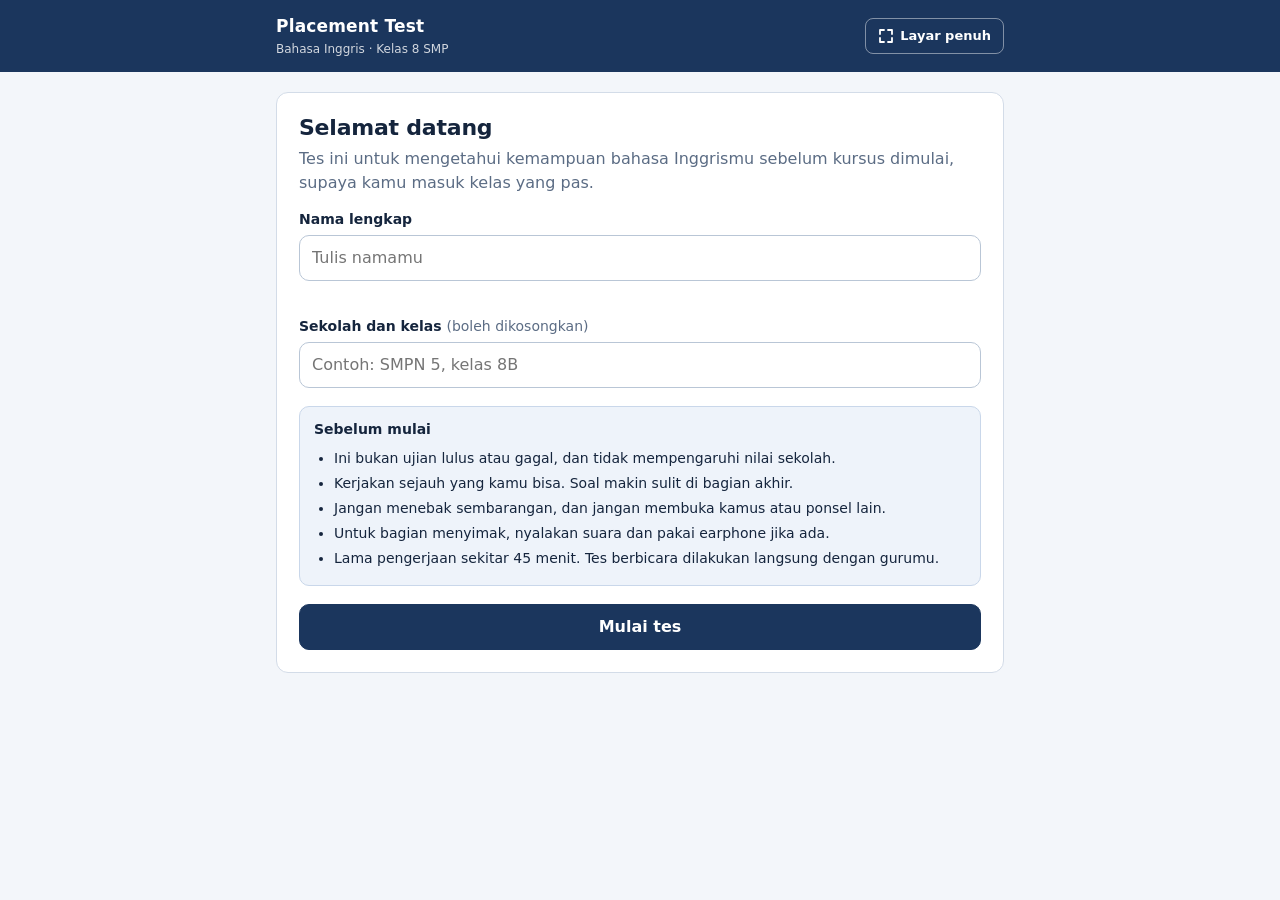
<file: index.html>
<!doctype html>
<html lang="id">
<head>
<meta charset="utf-8">
<meta name="viewport" content="width=device-width, initial-scale=1, viewport-fit=cover">
<title>Placement Test Bahasa Inggris</title>
<link rel="stylesheet" href="style.css">
</head>
<body>
<header class="bar">
  <div class="bar-inner">
    <div class="brand">Placement Test<small>Bahasa Inggris · Kelas 8 SMP</small></div>
    <div class="spacer"></div>
    <div class="meta" id="step-meta"></div>
    <button class="fs-btn" id="fs-btn" type="button" hidden aria-pressed="false">
      <svg id="fs-icon" width="16" height="16" viewBox="0 0 16 16" fill="none" stroke="currentColor" stroke-width="1.8" stroke-linecap="round" stroke-linejoin="round" aria-hidden="true"></svg>
      <span id="fs-label">Layar penuh</span>
    </button>
  </div>
  <div class="progress" id="progress" hidden><i id="progress-bar"></i></div>
</header>
<main class="wrap" id="app"><div class="card">Memuat soal…</div></main>
<script>
(function () {
  var btn = document.getElementById('fs-btn');
  var root = document.documentElement;
  var request = root.requestFullscreen || root.webkitRequestFullscreen;
  var exit = document.exitFullscreen || document.webkitExitFullscreen;
  // iPhone Safari tidak mendukung layar penuh untuk halaman web: tombol disembunyikan di sana.
  if (!request || !exit) return;
  var ENTER = '<path d="M2 6V2h4M10 2h4v4M14 10v4h-4M6 14H2v-4"/>';
  var LEAVE = '<path d="M6 2v4H2M14 6h-4V2M10 14v-4h4M2 10h4v4"/>';
  function active() { return !!(document.fullscreenElement || document.webkitFullscreenElement); }
  function paint() {
    var on = active();
    document.getElementById('fs-icon').innerHTML = on ? LEAVE : ENTER;
    document.getElementById('fs-label').textContent = on ? 'Keluar layar penuh' : 'Layar penuh';
    btn.setAttribute('aria-pressed', on ? 'true' : 'false');
  }
  btn.addEventListener('click', function () {
    try {
      var p = active() ? exit.call(document) : request.call(root);
      if (p && p.catch) p.catch(function () {});
    } catch (e) { /* abaikan */ }
  });
  document.addEventListener('fullscreenchange', paint);
  document.addEventListener('webkitfullscreenchange', paint);
  btn.hidden = false;
  paint();
})();
</script>
<script src="config.js"></script>
<script src="app.js"></script>
</body>
</html>
</file>
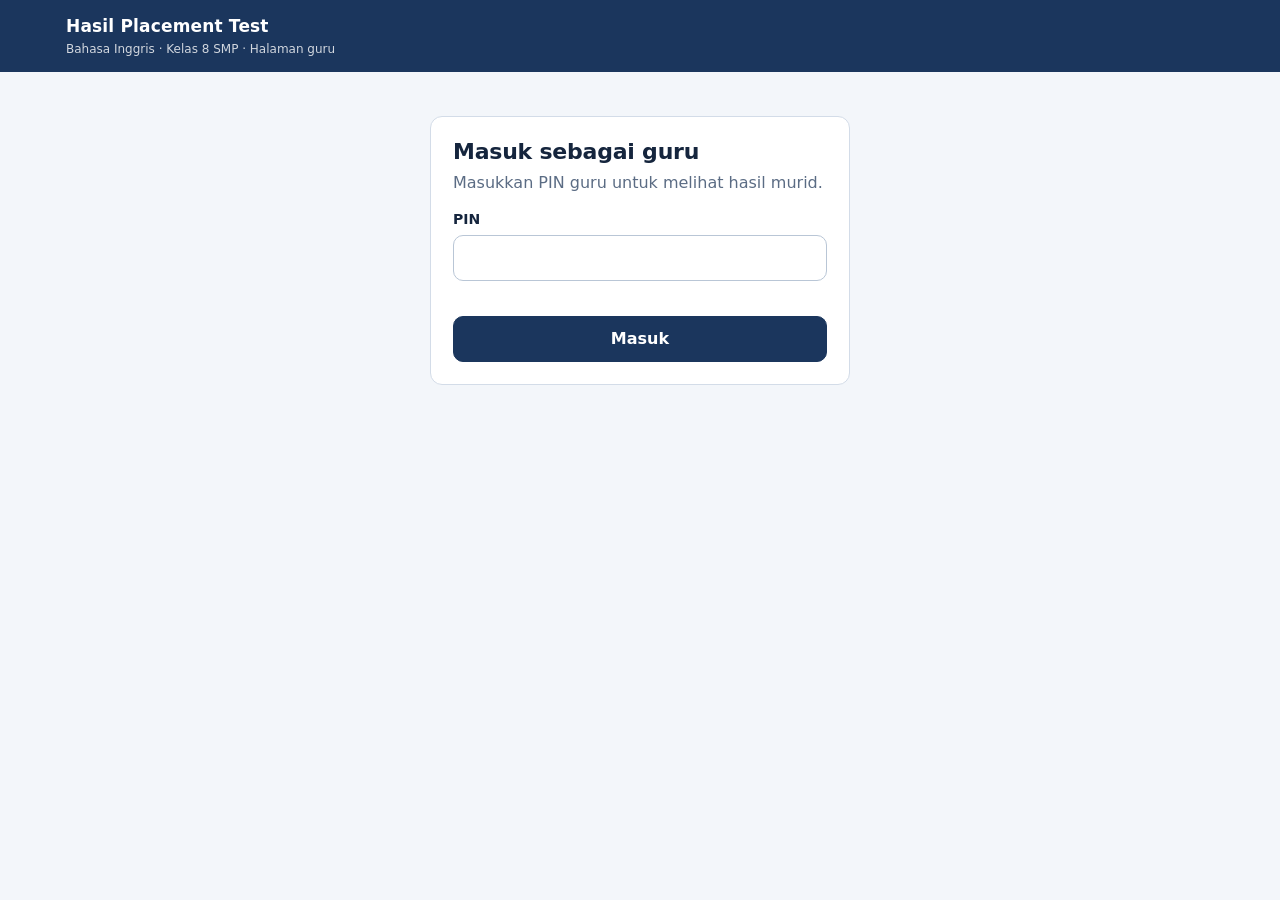
<file: guru.html>
<!doctype html>
<html lang="id">
<head>
<meta charset="utf-8">
<meta name="viewport" content="width=device-width, initial-scale=1, viewport-fit=cover">
<title>Hasil Placement Test (Guru)</title>
<link rel="stylesheet" href="style.css">
</head>
<body>
<header class="bar wide">
  <div class="bar-inner">
    <div class="brand">Hasil Placement Test<small>Bahasa Inggris · Kelas 8 SMP · Halaman guru</small></div>
    <div class="spacer"></div>
    <span class="live" id="live" hidden><i></i><span id="live-text">Terhubung</span></span>
    <button class="btn ghost small" id="logout" type="button" hidden>Keluar</button>
  </div>
</header>

<main class="wrap wide">
  <section class="card" id="login" style="max-width:420px;margin:24px auto 0;width:100%">
    <h2>Masuk sebagai guru</h2>
    <p class="lead">Masukkan PIN guru untuk melihat hasil murid.</p>
    <form id="login-form" class="stack">
      <div><label class="fl" for="pin">PIN</label>
        <input class="inp" id="pin" type="password" inputmode="numeric" autocomplete="current-password">
        <div class="err" id="login-err"></div></div>
      <button class="btn block" type="submit">Masuk</button>
    </form>
  </section>

  <div id="dash" hidden class="stack" style="gap:16px">
    <div class="grid-top">
      <section class="card">
        <h2 style="font-size:18px">Sebaran kelas</h2>
        <div class="dist-bar" id="dist-bar" role="img" aria-label="Sebaran siswa per kelas"></div>
        <div class="legend" id="legend"></div>
        <p class="lead" style="margin:14px 0 0;font-size:14px" id="sum-sub"></p>
      </section>
      <section class="card">
        <h2 style="font-size:18px">Alamat untuk murid</h2>
        <p class="lead" style="font-size:14px;margin-bottom:0">Bagikan alamat ini ke murid. Murid bisa membukanya di browser HP atau tablet dari mana saja, asal ada internet.</p>
        <div id="urls"></div>
      </section>
    </div>

    <section class="card">
      <div class="toolbar">
        <div><label class="fl" for="q">Cari nama</label><input class="inp" id="q" type="search" placeholder="Ketik nama"></div>
        <div><label class="fl" for="filter">Tampilkan</label>
          <select class="inp" id="filter">
            <option value="all">Semua murid</option>
            <option value="wait">Menunggu nilai menulis atau berbicara</option>
            <option value="0">Pemula (A1)</option>
            <option value="1">Dasar (A2)</option>
            <option value="2">Menengah (B1)</option>
            <option value="3">Lanjutan (B1 kuat–B2)</option>
          </select></div>
        <div><label class="fl" for="sort">Urutkan</label>
          <select class="inp" id="sort">
            <option value="new">Terbaru</option>
            <option value="name">Nama A–Z</option>
            <option value="hi">Rata-rata tertinggi</option>
            <option value="lo">Rata-rata terendah</option>
          </select></div>
        <button class="btn ghost" id="autofill" type="button" title="Mengisi nilai Menulis yang masih kosong dengan saran otomatis. Nilai yang sudah ada tidak diubah.">Isi nilai Menulis otomatis</button>
        <button class="btn ghost" id="csv" type="button">Unduh CSV</button>
      </div>
      <div class="table-scroll">
        <table>
          <thead><tr>
            <th>Masuk</th><th>Nama</th>
            <th class="num">Tata bahasa /30</th><th class="num">Membaca /10</th><th class="num">Menyimak /10</th>
            <th class="num">Menulis /16</th><th class="num">Berbicara /16</th>
            <th class="num">Rata-rata</th><th>Kelas</th><th></th>
          </tr></thead>
          <tbody id="rows"></tbody>
        </table>
      </div>
      <div class="empty" id="empty" hidden></div>
    </section>

    <p class="lead" style="font-size:13px">Nilai menulis dan berbicara diisi guru dengan menjumlahkan skor 4 aspek rubrik (masing-masing 1 sampai 4, maksimal 16). Nilai menulis juga bisa diisi dengan saran otomatis (perkiraan dari bentuk tulisan, bukan pemahaman makna), yang ditandai "otomatis" sampai Anda mengubahnya. Kelas muncul otomatis setelah kelima nilai terisi. Rata-rata level = (Tata bahasa + Membaca + Menyimak + Menulis + 2 × Berbicara) ÷ 6.</p>
  </div>
</main>

<script src="config.js"></script>
<script src="scoring.js"></script>
<script src="autoscore.js"></script>
<script src="guru.js"></script>
</body>
</html>
</file>
<file: style.css>
:root {
  --navy: #1b365d;
  --navy-2: #264a7a;
  --teal: #1f7a8c;
  --bg: #f3f6fa;
  --surface: #ffffff;
  --surface-2: #e9eff6;
  --ink: #15253d;
  --muted: #5b6c84;
  --line: #d3dce8;
  --danger: #a3412a;
  --ok: #1e7a4d;
  --l1: #a3412a;
  --l2: #8a5e00;
  --l3: #1b6d7d;
  --l4: #1b365d;
  --font: "Segoe UI", system-ui, -apple-system, Roboto, "Helvetica Neue", Arial, sans-serif;
  color-scheme: light;
}
* { box-sizing: border-box; }
html { -webkit-text-size-adjust: 100%; }
body {
  margin: 0; background: var(--bg); color: var(--ink);
  font-family: var(--font); font-size: 16px; line-height: 1.5;
}
h1, h2, h3 { margin: 0; line-height: 1.2; letter-spacing: -0.01em; }
button, input, select, textarea { font: inherit; color: inherit; }
button { cursor: pointer; }
:focus-visible { outline: 3px solid var(--teal); outline-offset: 2px; }
[hidden] { display: none !important; }

/* top bar */
.bar { background: var(--navy); color: #fff; }
.bar-inner { max-width: 760px; margin: 0 auto; padding: 14px 16px; display: flex; align-items: center; gap: 12px; }
.bar.wide .bar-inner { max-width: 1180px; }
.brand { font-weight: 700; font-size: 17px; letter-spacing: 0.01em; }
.brand small { display: block; font-weight: 400; font-size: 12px; opacity: 0.8; letter-spacing: 0; }
.bar .spacer { flex: 1; }
.bar .meta { font-size: 13px; opacity: 0.9; }

.wrap { max-width: 760px; margin: 0 auto; padding: 20px 16px 56px; display: flex; flex-direction: column; gap: 16px; }
.wrap.wide { max-width: 1180px; }
.card { background: var(--surface); border: 1px solid var(--line); border-radius: 12px; padding: 22px; }
.card h2 { font-size: 22px; margin-bottom: 6px; }
.lead { color: var(--muted); margin: 0 0 14px; }

/* buttons */
.btn { display: inline-flex; align-items: center; justify-content: center; gap: 8px; min-height: 46px; padding: 10px 22px;
  border-radius: 10px; border: 1px solid var(--navy); background: var(--navy); color: #fff; font-weight: 600; }
.btn:hover { background: var(--navy-2); }
.btn:disabled { opacity: 0.45; cursor: not-allowed; }
.btn.ghost { background: #fff; color: var(--navy); border-color: var(--line); }
.btn.ghost:hover { border-color: var(--navy); background: #fff; }
.btn.danger { background: #fff; color: var(--danger); border-color: var(--danger); }
.btn.small { min-height: 34px; padding: 5px 12px; font-size: 14px; border-radius: 8px; }
.btn.block { width: 100%; }

/* form */
label.fl { display: block; font-weight: 600; font-size: 14px; margin-bottom: 5px; }
.fl .opt { font-weight: 400; color: var(--muted); }
.inp { width: 100%; min-height: 46px; padding: 10px 12px; background: #fff; border: 1px solid #b9c6d6; border-radius: 10px; }
textarea.inp { min-height: 130px; resize: vertical; line-height: 1.5; }
.inp[aria-invalid="true"] { border-color: var(--danger); }
.err { color: var(--danger); font-size: 13px; min-height: 18px; margin-top: 3px; }
.stack { display: flex; flex-direction: column; gap: 14px; }

/* student */
.progress { height: 6px; background: rgba(255,255,255,0.25); }
.progress > i { display: block; height: 100%; background: #fff; width: 0; transition: width .25s; }
.step-label { font-size: 13px; color: var(--muted); font-weight: 600; letter-spacing: 0.04em; text-transform: uppercase; }
.sec-title { font-size: 22px; margin: 2px 0 4px; }
.q { padding: 18px 0; border-top: 1px solid var(--line); }
.q:first-of-type { border-top: 0; padding-top: 4px; }
.q-text { font-weight: 600; margin: 0 0 10px; }
.q-no { color: var(--teal); margin-right: 6px; }
.opts { display: flex; flex-direction: column; gap: 8px; }
.opt { position: relative; }
.opt input { position: absolute; opacity: 0; inset: 0; width: 100%; height: 100%; margin: 0; cursor: pointer; }
.opt span { display: flex; gap: 12px; align-items: flex-start; padding: 11px 14px; border: 1.5px solid var(--line); border-radius: 10px; background: #fff; }
.opt span b { flex: none; width: 24px; height: 24px; border-radius: 50%; border: 1.5px solid #9fb0c5; display: grid; place-items: center; font-size: 12px; color: var(--muted); }
.opt input:checked + span { border-color: var(--navy); background: #eef3fa; }
.opt input:checked + span b { background: var(--navy); border-color: var(--navy); color: #fff; }
.opt input:focus-visible + span { outline: 3px solid var(--teal); outline-offset: 1px; }
.passage { background: var(--surface-2); border-radius: 10px; padding: 16px 18px; margin: 10px 0 6px; line-height: 1.65; }
.passage h3 { font-size: 15px; margin-bottom: 8px; color: var(--navy); }
.audio-card { display: flex; gap: 14px; align-items: center; flex-wrap: wrap; background: var(--surface-2); border-radius: 10px; padding: 16px 18px; margin: 10px 0 6px; }
.audio-card .info { flex: 1; min-width: 160px; }
.audio-card .info strong { display: block; }
.audio-card .info span { color: var(--muted); font-size: 14px; }
.nav { display: flex; gap: 10px; justify-content: space-between; margin-top: 8px; }
.nav .btn { flex: 1; }
.wc { color: var(--muted); font-size: 13px; text-align: right; margin-top: 4px; }
.summary { display: flex; flex-direction: column; gap: 8px; margin: 12px 0; }
.sum-row { display: flex; justify-content: space-between; gap: 10px; padding: 10px 14px; border: 1px solid var(--line); border-radius: 10px; background: #fff; }
.sum-row.warn { border-color: #d9a441; background: #fff8e8; }
.sum-row button { background: none; border: 0; color: var(--teal); font-weight: 600; text-decoration: underline; padding: 0; }
.notice { background: #eef3fa; border: 1px solid #c9d7ea; border-radius: 10px; padding: 12px 14px; font-size: 14px; }
.list { margin: 8px 0 0; padding-left: 20px; }
.list li { margin: 4px 0; }
.done-mark { width: 64px; height: 64px; border-radius: 50%; background: #e6f4ec; color: var(--ok); display: grid; place-items: center; font-size: 34px; margin-bottom: 12px; }

/* teacher */
.grid-top { display: grid; grid-template-columns: 1.3fr 1fr; gap: 16px; }
.dist-bar { display: flex; height: 16px; border-radius: 8px; overflow: hidden; background: var(--surface-2); gap: 2px; margin: 8px 0 14px; }
.dist-bar span { display: block; min-width: 6px; }
.legend { display: grid; grid-template-columns: repeat(4, minmax(0, 1fr)); gap: 10px; }
.legend .n { font-size: 30px; font-weight: 700; line-height: 1; font-variant-numeric: tabular-nums; }
.legend .t { font-size: 13px; font-weight: 600; display: flex; align-items: center; gap: 6px; margin-top: 4px; }
.legend .c { font-size: 12px; color: var(--muted); }
.dot { width: 10px; height: 10px; border-radius: 50%; flex: none; }
.k0 { --kc: var(--l1); } .k1 { --kc: var(--l2); } .k2 { --kc: var(--l3); } .k3 { --kc: var(--l4); }
.dot, .dist-bar .k0, .dist-bar .k1, .dist-bar .k2, .dist-bar .k3 { background: var(--kc); }
.url-box { display: flex; gap: 8px; align-items: center; background: var(--surface-2); border-radius: 10px; padding: 10px 12px; margin-top: 8px; }
.url-box code { flex: 1; font-size: 15px; font-weight: 600; word-break: break-all; }
.toolbar { display: grid; grid-template-columns: minmax(0, 1.4fr) minmax(0, 1fr) minmax(0, 1fr) auto; gap: 10px; align-items: end; margin-bottom: 12px; }
.table-scroll { overflow-x: auto; }
table { border-collapse: collapse; width: 100%; min-width: 980px; }
th { text-align: left; font-size: 12px; letter-spacing: 0.05em; text-transform: uppercase; color: var(--muted); padding: 8px 10px; border-bottom: 2px solid var(--line); white-space: nowrap; }
td { padding: 10px; border-bottom: 1px solid var(--line); vertical-align: middle; }
td.num, th.num { text-align: right; font-variant-numeric: tabular-nums; white-space: nowrap; }
td.name { font-weight: 600; min-width: 150px; }
td.name small { display: block; color: var(--muted); font-weight: 400; font-size: 12px; }
tr.detail td { background: #f8fafc; padding: 16px 18px; }
.mini { width: 68px; min-height: 36px; padding: 4px 8px; text-align: right; border: 1px solid #b9c6d6; border-radius: 8px; font-variant-numeric: tabular-nums; }
.lv { display: inline-block; margin-left: 6px; font-size: 11px; font-weight: 700; padding: 1px 6px; border-radius: 6px; color: var(--c); background: color-mix(in srgb, var(--c) 13%, #fff); }
.lv1 { --c: var(--l1); } .lv2 { --c: var(--l2); } .lv3 { --c: var(--l3); } .lv4 { --c: var(--l4); }
.kelas { display: inline-block; font-weight: 700; font-size: 13px; padding: 3px 10px; border-radius: 999px; color: var(--kc); background: color-mix(in srgb, var(--kc) 13%, #fff); }
.pending { color: var(--muted); font-size: 13px; font-style: italic; }
.new { display: inline-block; background: var(--teal); color: #fff; font-size: 11px; font-weight: 700; padding: 1px 7px; border-radius: 999px; margin-left: 6px; vertical-align: 1px; }
.flag { color: var(--danger); font-size: 12px; }
.detail-grid { display: grid; grid-template-columns: 1fr 1fr; gap: 18px; }
.write-box { background: #fff; border: 1px solid var(--line); border-radius: 10px; padding: 12px 14px; white-space: pre-wrap; font-size: 15px; min-height: 60px; }
.detail h4 { margin: 0 0 6px; font-size: 13px; text-transform: uppercase; letter-spacing: 0.05em; color: var(--muted); }
.live { display: inline-flex; align-items: center; gap: 6px; font-size: 13px; }
.live i { width: 9px; height: 9px; border-radius: 50%; background: #5ad18a; }
.live.off i { background: #e0a040; }
.empty { text-align: center; padding: 34px 12px; color: var(--muted); }

@media (max-width: 800px) {
  .grid-top, .detail-grid { grid-template-columns: 1fr; }
  .legend { grid-template-columns: repeat(2, minmax(0, 1fr)); }
  .toolbar { grid-template-columns: 1fr; }
  .card { padding: 18px; }
}
@media (prefers-reduced-motion: reduce) { * { transition: none !important; } }

/* tombol layar penuh (halaman murid) */
.fs-btn { display: inline-flex; align-items: center; gap: 6px; min-height: 36px; padding: 6px 12px; border-radius: 8px;
  border: 1px solid rgba(255,255,255,0.45); background: transparent; color: #fff; font-size: 13px; font-weight: 600; white-space: nowrap; }
.fs-btn:hover { background: rgba(255,255,255,0.14); }
.fs-btn:focus-visible { outline-color: #fff; }
@media (max-width: 480px) {
  .bar-inner { flex-wrap: wrap; row-gap: 8px; }
  #step-meta { order: 3; }
  .fs-btn #fs-label { display: none; }
  .fs-btn { padding: 6px 10px; }
}

/* panel rubrik dan wawancara (halaman guru) */
.rubric { margin-top: 16px; background: #fff; border: 1px solid var(--line); border-radius: 10px; padding: 12px 14px; }
.rubric h4 { margin: 0 0 8px; }
.rub-row { padding: 8px 0; border-top: 1px dashed var(--line); }
.rub-row:first-of-type { border-top: 0; }
.rub-name { font-weight: 600; font-size: 14px; margin-bottom: 6px; }
.seg { display: inline-flex; border: 1px solid #b9c6d6; border-radius: 8px; overflow: hidden; }
.seg button { min-width: 44px; min-height: 36px; border: 0; border-left: 1px solid #b9c6d6; background: #fff; font-weight: 600; }
.seg button:first-child { border-left: 0; }
.seg button.on { background: var(--navy); color: #fff; }
.rub-desc { font-size: 13px; color: var(--muted); margin-top: 6px; min-height: 18px; }
.rub-foot { margin-top: 8px; font-size: 13px; color: var(--ink); background: var(--surface-2); border-radius: 8px; padding: 8px 10px; }
.ivw { background: #fff; border: 1px solid var(--line); border-radius: 10px; padding: 10px 14px; }
.ivw summary { cursor: pointer; font-weight: 600; font-size: 14px; }
.ivw .iv-note { font-size: 13px; color: var(--muted); margin: 8px 0; }
.ivw .iv-stage { margin-top: 10px; font-size: 14px; }
.ivw .iv-stage ol { margin: 4px 0 0; padding-left: 20px; }

.tag-auto { display: inline-block; margin-right: 6px; padding: 1px 7px; border-radius: 999px; background: #fff4d6; color: #7a5a00; border: 1px solid #ecd48a; font-size: 11px; font-weight: 600; vertical-align: middle; }
.sugg { background: #f3f7fc; border: 1px solid var(--line); border-radius: 8px; padding: 10px 12px; margin-bottom: 12px; font-size: 14px; }
.sugg h4 { margin: 0 0 6px; }
.sugg p { margin: 4px 0; }
.sugg ul { margin: 4px 0; padding-left: 20px; }
.sugg-warn { color: #9b2c2c; font-weight: 600; }
.sugg-note { color: var(--muted); font-size: 12.5px; }
</file>
